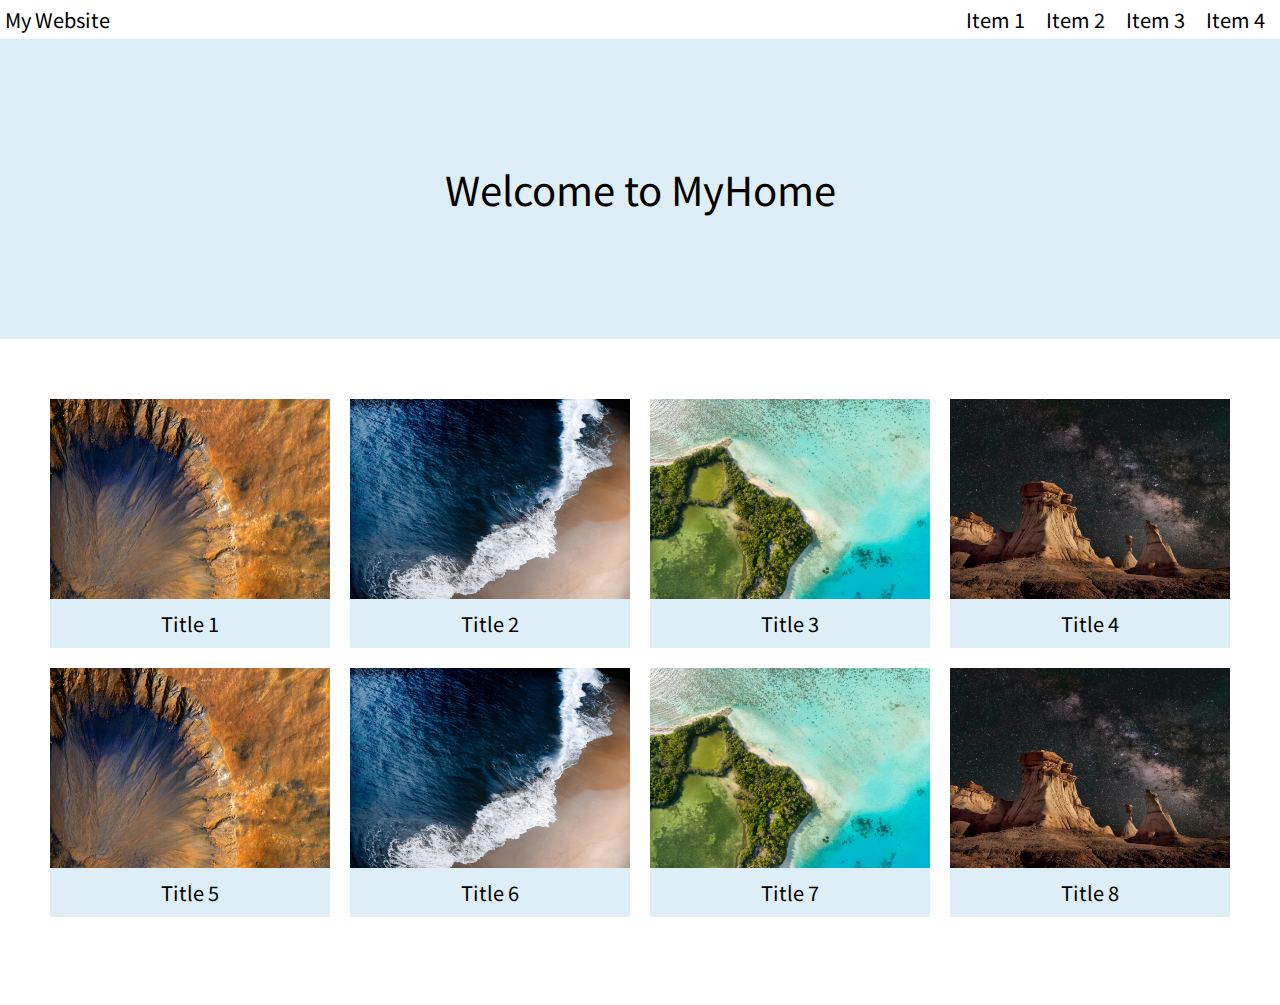
<file: 20210222/index.html>
<!DOCTYPE html>
<html lang="en">
<head>
    <meta charset="UTF-8">
    <meta http-equiv="X-UA-Compatible" content="IE=edge">
    <meta name="viewport" content="width=device-width, initial-scale=1.0">
    <title>week01</title>
    <link rel="preconnect" href="https://fonts.gstatic.com">
    <link href="https://fonts.googleapis.com/css2?family=Noto+Sans+TC&display=swap" rel="stylesheet">
    <link rel="stylesheet" type="text/css" href="index.css">
</head>
<body>
    <nav>
        <div class="head">
            <div class="title">My Website</div>
            <div class="menu">
                <ul class="normal_menu">
                    <li>Item 1</li>
                    <li>Item 2</li>
                    <li>Item 3</li>
                    <li>Item 4</li>
                </ul>
                <div class="mobile_menu">
                    <div class="lines">
                        <div class="line"></div>
                        <div class="line"></div>
                        <div class="line"></div>
                    </div>
                </div>
            </div>
        </div>
        <div class="memo"><span>Welcome to MyHome</span></div>
    </nav>
    <section>
        <div class="row">
            <div class="block">
                <div class="pic" id="pic_1"></div>
                <div class="title">Title 1</div>
            </div>
            <div class="block">
                <div class="pic" id="pic_2"></div>
                <div class="title">Title 2</div>
            </div>
            <div class="block">
                <div class="pic" id="pic_3"></div>
                <div class="title">Title 3</div>
            </div>
            <div class="block">
                <div class="pic" id="pic_4"></div>
                <div class="title">Title 4</div>
            </div>
            <div class="block">
                <div class="pic" id="pic_5"></div>
                <div class="title">Title 5</div>
            </div>
            <div class="block">
                <div class="pic" id="pic_6"></div>
                <div class="title">Title 6</div>
            </div>
            <div class="block">
                <div class="pic" id="pic_7"></div>
                <div class="title">Title 7</div>
            </div>
            <div class="block">
                <div class="pic" id="pic_8"></div>
                <div class="title">Title 8</div>
            </div>
        </div>
    </section>
    <br>
    <br>
</body>
</html>
</file>
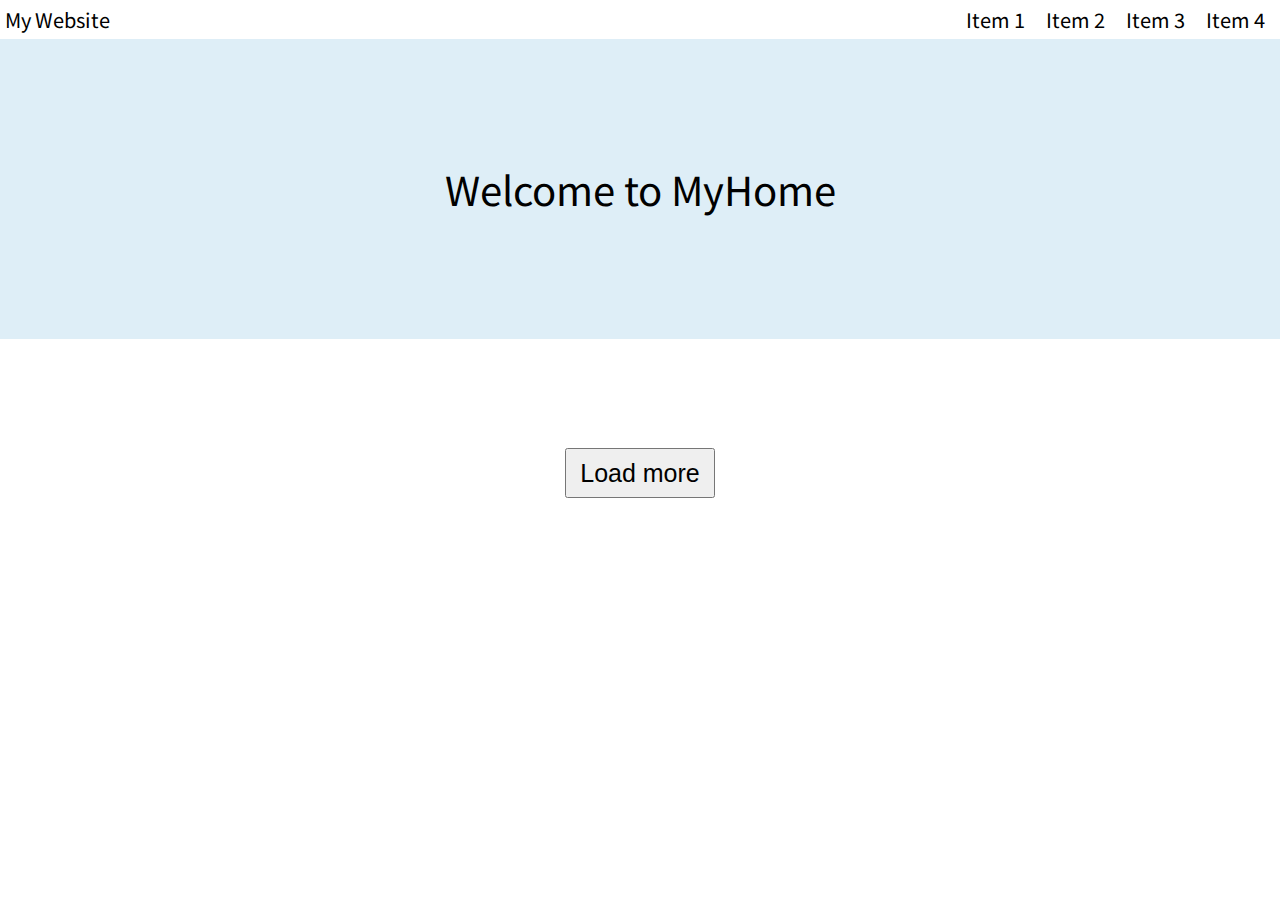
<file: 20210308/week03.html>
<!DOCTYPE html>
<html lang="en">
<head>
    <meta charset="UTF-8">
    <meta http-equiv="X-UA-Compatible" content="IE=edge">
    <meta name="viewport" content="width=device-width, initial-scale=1.0">
    <title>week01</title>
    <link rel="preconnect" href="https://fonts.gstatic.com">
    <link href="https://fonts.googleapis.com/css2?family=Noto+Sans+TC&display=swap" rel="stylesheet">
    <link rel="stylesheet" type="text/css" href="week03.css">
    <script src="week03.js"></script>
</head>
<body>
    <nav>
        <div class="head">
            <div class="title">My Website</div>
            <div class="menu">
                <ul class="normal_menu">
                    <li>Item 1</li>
                    <li>Item 2</li>
                    <li>Item 3</li>
                    <li>Item 4</li>
                </ul>
                <div class="mobile_menu">
                    <div class="lines">
                        <div class="line"></div>
                        <div class="line"></div>
                        <div class="line"></div>
                    </div>
                </div>
            </div>
        </div>
        <div class="memo"><span>Welcome to MyHome</span></div>
    </nav>
    <section>
        <div class="row" id="row">
        </div>
        <br>
        <div class="btn"><button type="button" id="btn" onclick="loadmore()">Load more</button></div>
    </section>
    <br>
    <br>
    <!-- <script src="week03.js"></script> -->
</body>
</html>
</file>
<file: 20210222/index.css>
body,ul {
    margin: 0px;
    padding: 0px;
    font-size: 20px;
    font-family: 'Noto Sans TC', sans-serif;
}

/* ul {
    margin: 0px;
} */

nav>.head {
    display:flex;
    justify-content: space-between;
}

nav>.head>.title,.normal_menu {
    margin: 5px;
}

.normal_menu {
    display: flex;
}

ul li{
    list-style-type: none;
    width: 80px;
    text-align: center;
}

nav>.head>.menu>.mobile_menu {
    /* height: 80px; */
    display: none;
    justify-content: center;
    cursor: pointer;
}

nav>.head>.menu>.mobile_menu>.lines {
    width: 40px;
}

nav>.head>.menu>.mobile_menu>.lines>.line {
    width: 30px;
    height: 2px;
    background-color: #000000;
    margin: 8px auto;
}

.memo {
    height: 300px;
    display: flex;
    background-color:#DEEEF7;
    margin-bottom: 50px;
    /* align-items:center;
    justify-content:center; */
}

.memo>span {
    font-size: 2em;
    margin: auto;
}

section {
    width: 1200px;
    margin: 20px auto;
}

section>.row {
    display: flex;
    flex-wrap: wrap;
}

section>.row>.block {
    display: block;
    box-sizing: border-box;
    padding: 10px;
    /* width: 300px; */
    width: 25%;
    /* height: 25%; */
}

section>.row>.block>.pic {
    height: 200px;
    /* padding: 5px 5px; */
    /* background-color:blue; */
    /* background-image: url(./imgs/photo-1510279770292-4b34de9f5c23.jpg); */
    background-repeat: no-repeat;
    background-size: 100% 100%;
    background-position:center;
    background-color:#DEEEF7;
}

section>.row>.block>.title {
    text-align: center;
    padding: 10px 0;
    background-color:#DEEEF7;
}

#pic_1,#pic_5 {
    background-image: url(./imgs/photo-1451188502541-13943edb6acb.jpg);
}

#pic_2,#pic_6 {
    background-image: url(./imgs/photo-1510279770292-4b34de9f5c23.jpg);
}

#pic_3,#pic_7 {
    background-image: url(./imgs/photo-1537346439163-eafb59bdc400.jpg);
}

#pic_4,#pic_8 {
    background-image: url(./imgs/photo-1537819191377-d3305ffddce4.jpg);
}

@media (max-width:1200px) {

    section {
        width: 90%;
        height: 90vh;
    }

    section>.row>.block {
        width: 50%;
        /* max-height: 50%; */
    }

    section>.row>.block>.pic {
        height: 30vw;
    }
    
}

@media (max-width:600px) {

    nav>.head>.menu>.normal_menu {
        display: none;
    }
    
    nav>.head>.menu>.mobile_menu {
        display: flex;
    }

    section>.row>.block {
        width: 100%;
    }

    section>.row>.block>.pic {
        height: 60vw;
    }
}
</file>
<file: 20210308/week03.css>
body,ul {
    margin: 0px;
    padding: 0px;
    font-size: 20px;
    font-family: 'Noto Sans TC', sans-serif;
}


nav>.head {
    display:flex;
    justify-content: space-between;
}

nav>.head>.title,.normal_menu {
    margin: 5px;
}

.normal_menu {
    display: flex;
}

ul li{
    list-style-type: none;
    width: 80px;
    text-align: center;
}

nav>.head>.menu>.mobile_menu {
    /* height: 80px; */
    display: none;
    justify-content: center;
    cursor: pointer;
}

nav>.head>.menu>.mobile_menu>.lines {
    width: 40px;
}

nav>.head>.menu>.mobile_menu>.lines>.line {
    width: 30px;
    height: 2px;
    background-color: #000000;
    margin: 8px auto;
}

.memo {
    height: 300px;
    display: flex;
    background-color:#DEEEF7;
    margin-bottom: 50px;
    /* align-items:center;
    justify-content:center; */
}

.memo>span {
    font-size: 2em;
    margin: auto;
}

section {
    width: 1200px;
    margin: 20px auto;
}

section>.row {
    display: flex;
    flex-wrap: wrap;
    align-items: stretch;
}

section>.row>.block {
    display: flex;
    flex-direction:column;
    justify-content:space-between;
    box-sizing: border-box;
    padding: 10px;
    width: 25%;
    /* height: 25%; */
}

section>.row>.block>.pic {
    /* height: 0; */
    padding-bottom: 68%;
    /* padding: 5px 5px; */
    background-image: url();
    background-repeat: space;
    background-size: 100% 100%;
    background-position:center;
    background-color:#DEEEF7;
}

section>.row>.block>.title {
    height: 100%;
    text-align: center;
    padding: 10px 0;
    background-color:#DEEEF7;
}
section>.btn {
    display: flex;
    width: 150px;
    height: 50px;
    margin: 30px auto;
}
section>.btn>#btn {
    font-size: 25px;
    width: 150px;
    height: 50px;
    /* text-align: center; */
    /* vertical-align: middle; */
    /* line-height: 20px; */
    margin: auto;
}

@media (max-width:1200px) {

    section {
        width: 90%;
        /* height: 90vh; */
    }

    section>.row>.block {
        width: 50%;
        /* max-height: 50%; */
    }

    
}

@media (max-width:600px) {

    nav>.head>.menu>.normal_menu {
        display: none;
    }
    
    nav>.head>.menu>.mobile_menu {
        display: flex;
    }

    section>.row>.block {
        width: 100%;
    }

}
</file>
